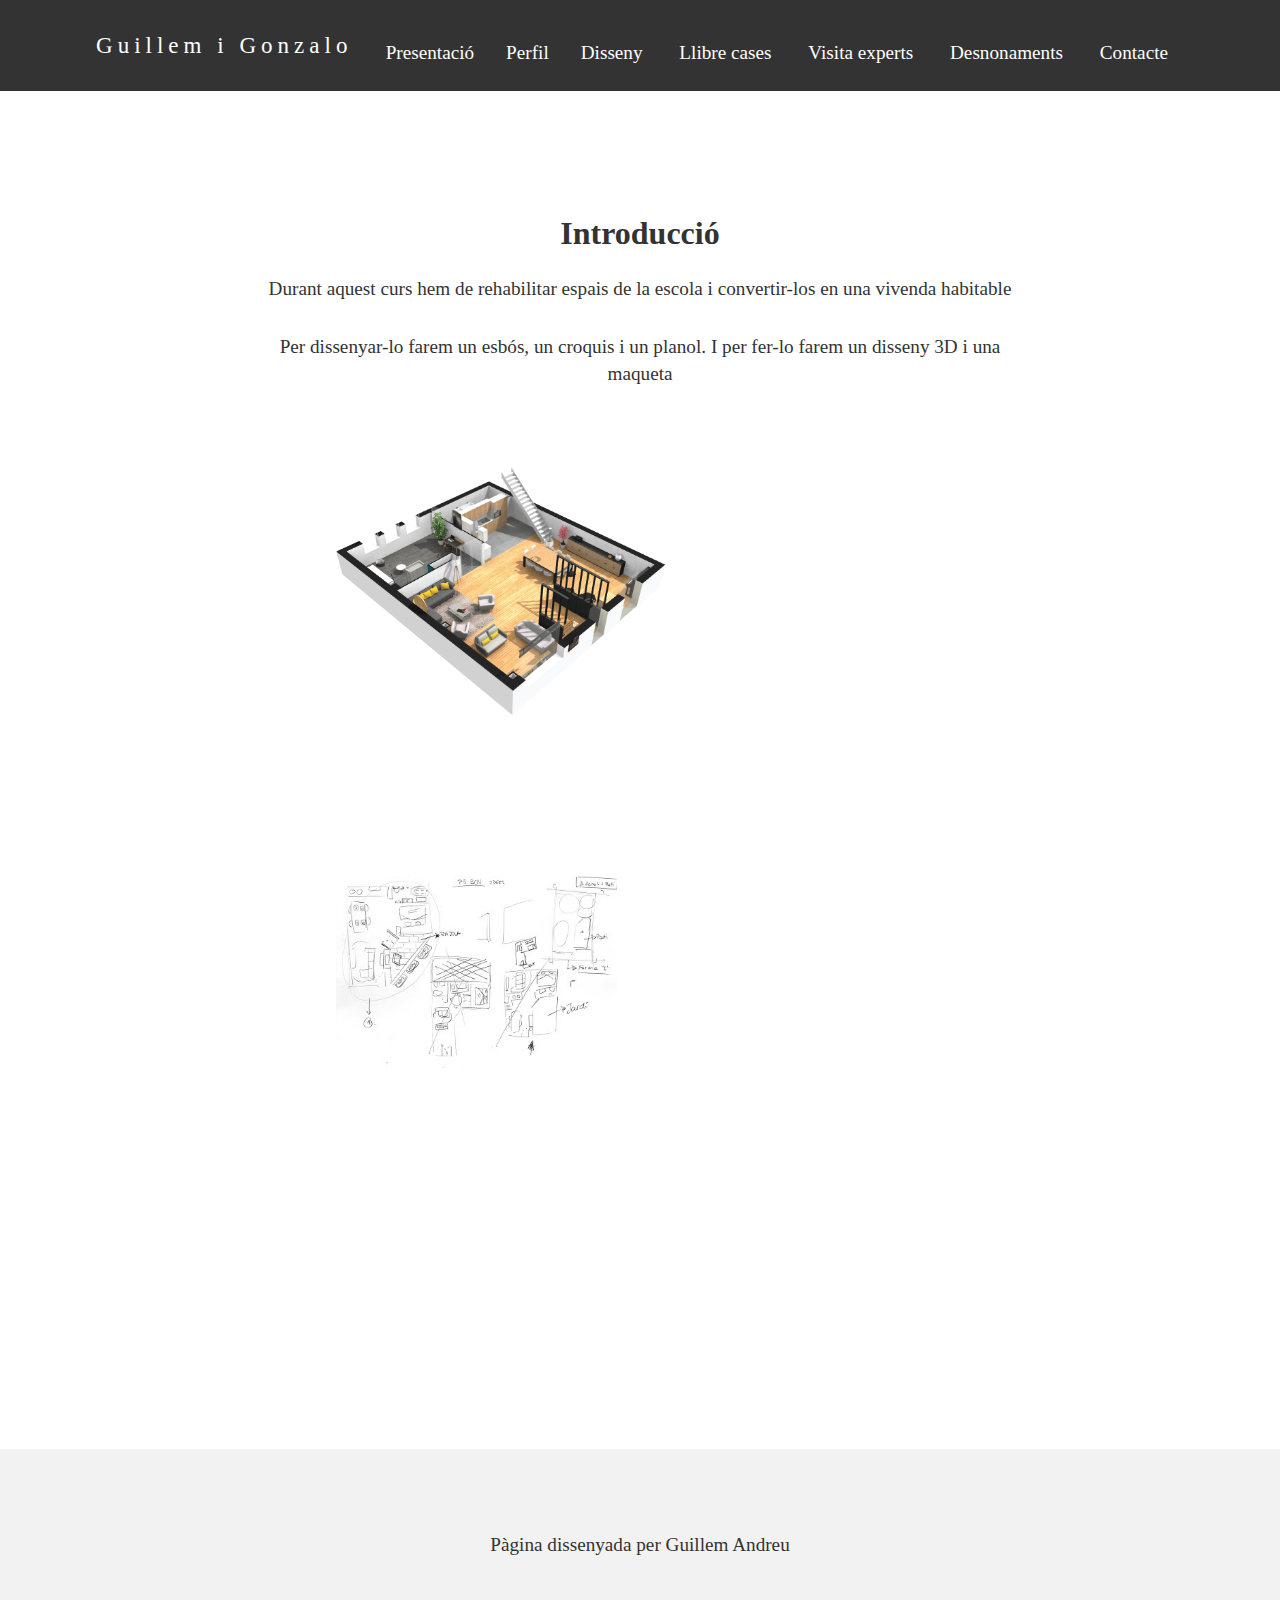
<file: web 2/index.html>
<!DOCTYPE html>
<html lang="es">
<head>
    <meta charset="UTF-8">
    <meta name="viewport" content="width=device-width, initial-scale=1.0">
    <link href="styles.css" rel="stylesheet">
    <link rel="icon" type="image/jpg" href="/imgs/logo2.jpg">

    <title>Web Reforma 2</title>
</head>
<body>
    <header class="header">
        <div class="container logo-nav-container">
            <a href="#" class=logo>Guillem i Gonzalo</a>
            <nav class="navigation">
           <ul>
            <li><a href="">Presentació</a>
                <ul>
                    <li><a href="P Català.html">Català</a>
                    <li><a href="P Castellano.html">Castellano</a></li>
                    <li><a href="P English.html">English</a></li>			
            </li>
        </ul>

            <li><a href="">Perfil</a>
                <ul>
                    <li><a href="Presentació Català.html">Català</a>
                    <li><a href="Presentació Castellano.html">Castellano</a></li>
                    <li><a href="Presentació English.html">English</a></li>			
            </li>
        </ul>
            
            <li><a href="">Disseny</a>
                <ul>
                    <li><a href="espai.html">Espai a rehabilitar</a></li>
                    <li><a href="esbosi.html">Esbós Individual</a></li>
                    <li><a href="esbosc.html">Esbós Conjunt</a></li>
                    <li><a href="croq.html">Croquis Definitiu</a></li>
                    <li><a href="planol.html">Planol Final</a></li>

                </ul>
            </li>
            <li><a href="llibre.html">Llibre cases</li>
            <li><a href="experts.html">Visita experts</a></li>
            <li><a href="desnonaments.html">Desnonaments</a></li>

                <li><a href="contacte.html">Contacte</a></li>
    

           </ul>
           

        </nav>

        </div>
    </header>

    <main class="main">

        <div class="container">


            <center><h1>Introducció</h1></center>
            <center>Durant aquest curs hem de rehabilitar espais de la escola i convertir-los en una vivenda habitable</center></p>
                <center>Per dissenyar-lo farem un esbós, un croquis i un planol. I per fer-lo farem un disseny 3D i una maqueta</center> 
            <img src="/web 2/imgs/lele.png" height="250"> <img src="/web 2/imgs/esbos.jpeg" height="200"> 
        </div>


    </main>


    <footer class="footer">
        <div class="container">
            <p>Pàgina dissenyada per Guillem Andreu</p>

        </div>

    </footer>
</body>
</html>
</file>
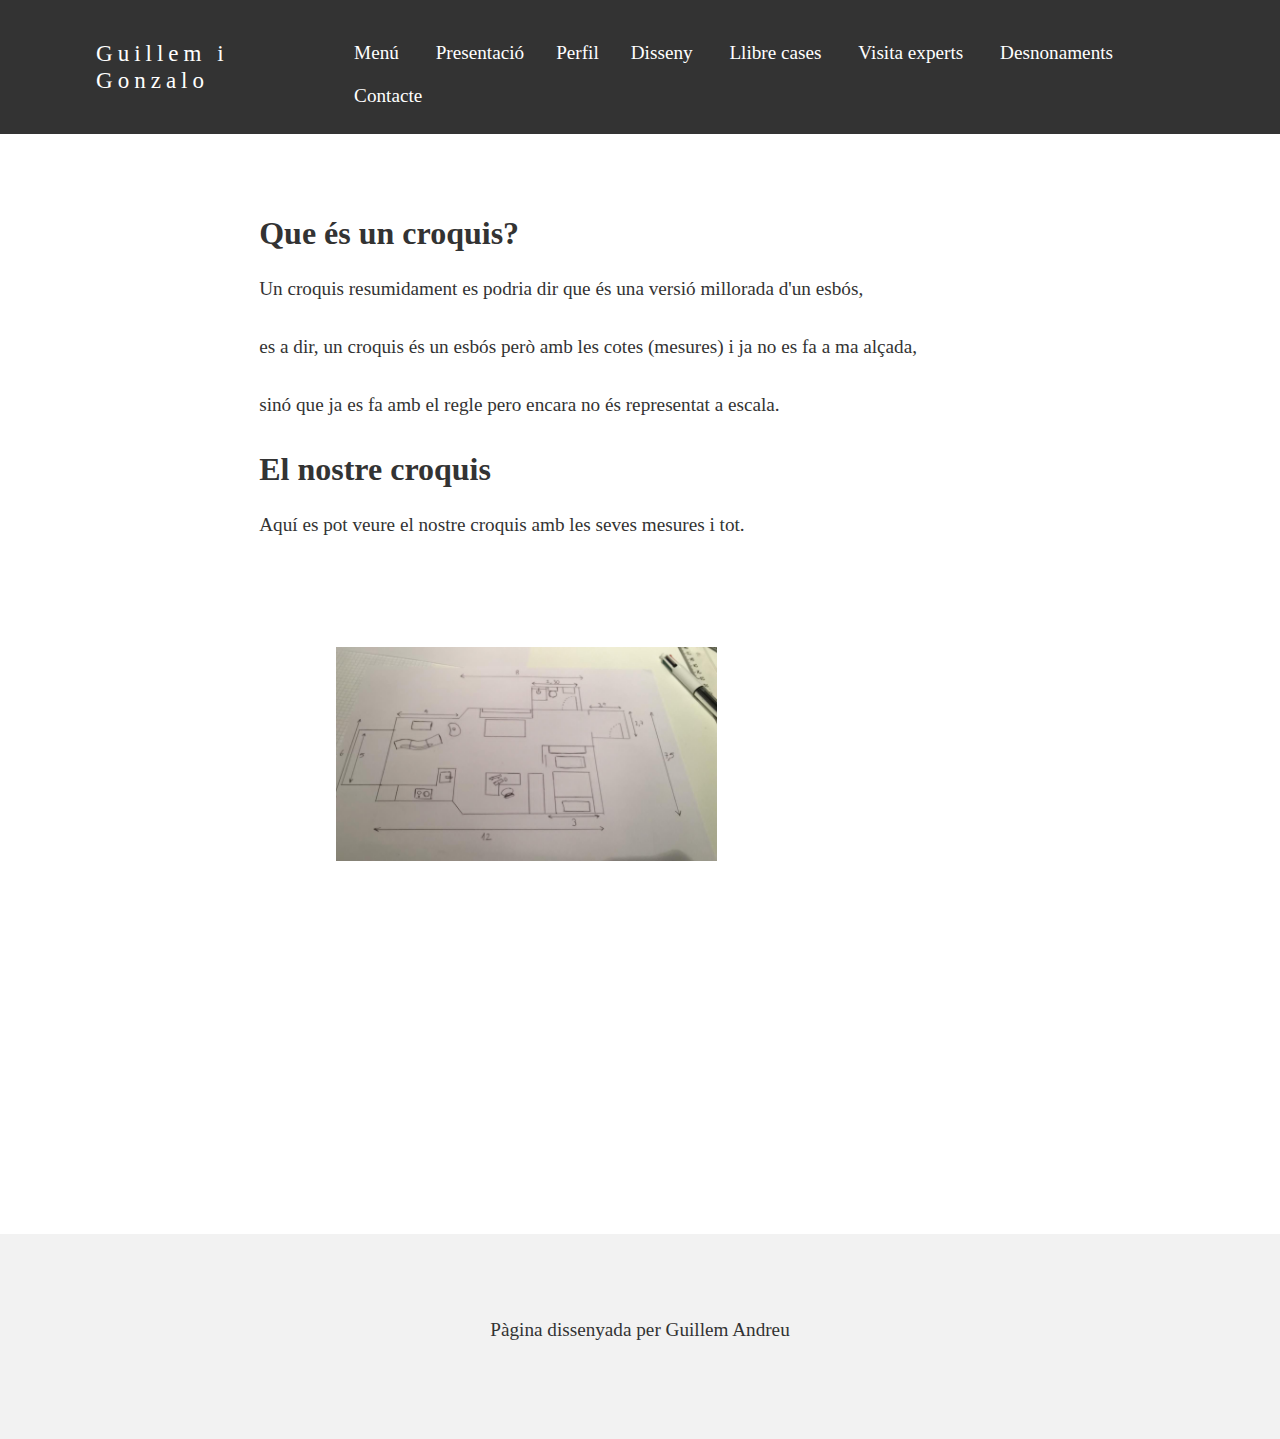
<file: web 2/croq.html>
<!DOCTYPE html>
<html lang="es">
<head>
    <meta charset="UTF-8">
    <meta name="viewport" content="width=device-width, initial-scale=1.0">
    <link href="styles.css" rel="stylesheet">
    <link rel="icon" type="image/jpg" href="/imgs/logo2.jpg">

    <title>Web Reforma 2</title>
</head>
<body>
    <header class="header">
        <div class="container logo-nav-container">
            <a href="#" class=logo>Guillem i Gonzalo</a>
            <nav class="navigation">
           <ul>
			<li><a href="index.html">Menú</li>
            <li><a href="">Presentació</a>
                <ul>
                    <li><a href="P Català.html">Català</a>
                    <li><a href="P Castellano.html">Castellano</a></li>
                    <li><a href="P English.html">English</a></li>			
            </li>
        </ul>

            <li><a href="">Perfil</a>
                <ul>
                    <li><a href="Presentació Català.html">Català</a>
                    <li><a href="Presentació Castellano.html">Castellano</a></li>
                    <li><a href="Presentació English.html">English</a></li>			
            </li>
        </ul>
            
            <li><a href="">Disseny</a>
                <ul>
                    <li><a href="espai.html">Espai a rehabilitar</a></li>
                    <li><a href="esbosi.html">Esbós Individual</a></li>
                    <li><a href="esbosc.html">Esbós Conjunt</a></li>
                    <li><a href="croq.html">Croquis Definitiu</a></li>
                    <li><a href="planol.html">Planol Final</a></li>

                </ul>
			</li>
            <li><a href="llibre.html">Llibre cases</li>
                <li><a href="experts.html">Visita experts</a></li>
            <li><a href="desnonaments.html">Desnonaments</a></li>

                <li><a href="contacte.html">Contacte</a></li>
    

           </ul>
           

        </nav>

        </div>
    </header>

    <main class="main">

        <div class="container">


		<h1>Que és un croquis?</h1> 
		
		<p> Un croquis resumidament es podria dir que és una versió millorada d'un esbós,</p> 
		<p>es a dir, 
			un croquis és un esbós però amb les cotes (mesures)
			 i ja no es fa a ma alçada,</p> 
			 <p>sinó que ja es fa amb el regle pero encara no és representat a escala.</p> 
		
			 
			 <h1>El nostre croquis</h1>
			 <p>Aquí es pot veure el nostre croquis amb les seves mesures i tot.</p>
			<img src="imgs/croquis.jpg" width="50%">
    </main>


    <footer class="footer">
        <div class="container">
            <p>Pàgina dissenyada per Guillem Andreu</p>

        </div>

    </footer>
</body>
</html>
</file>
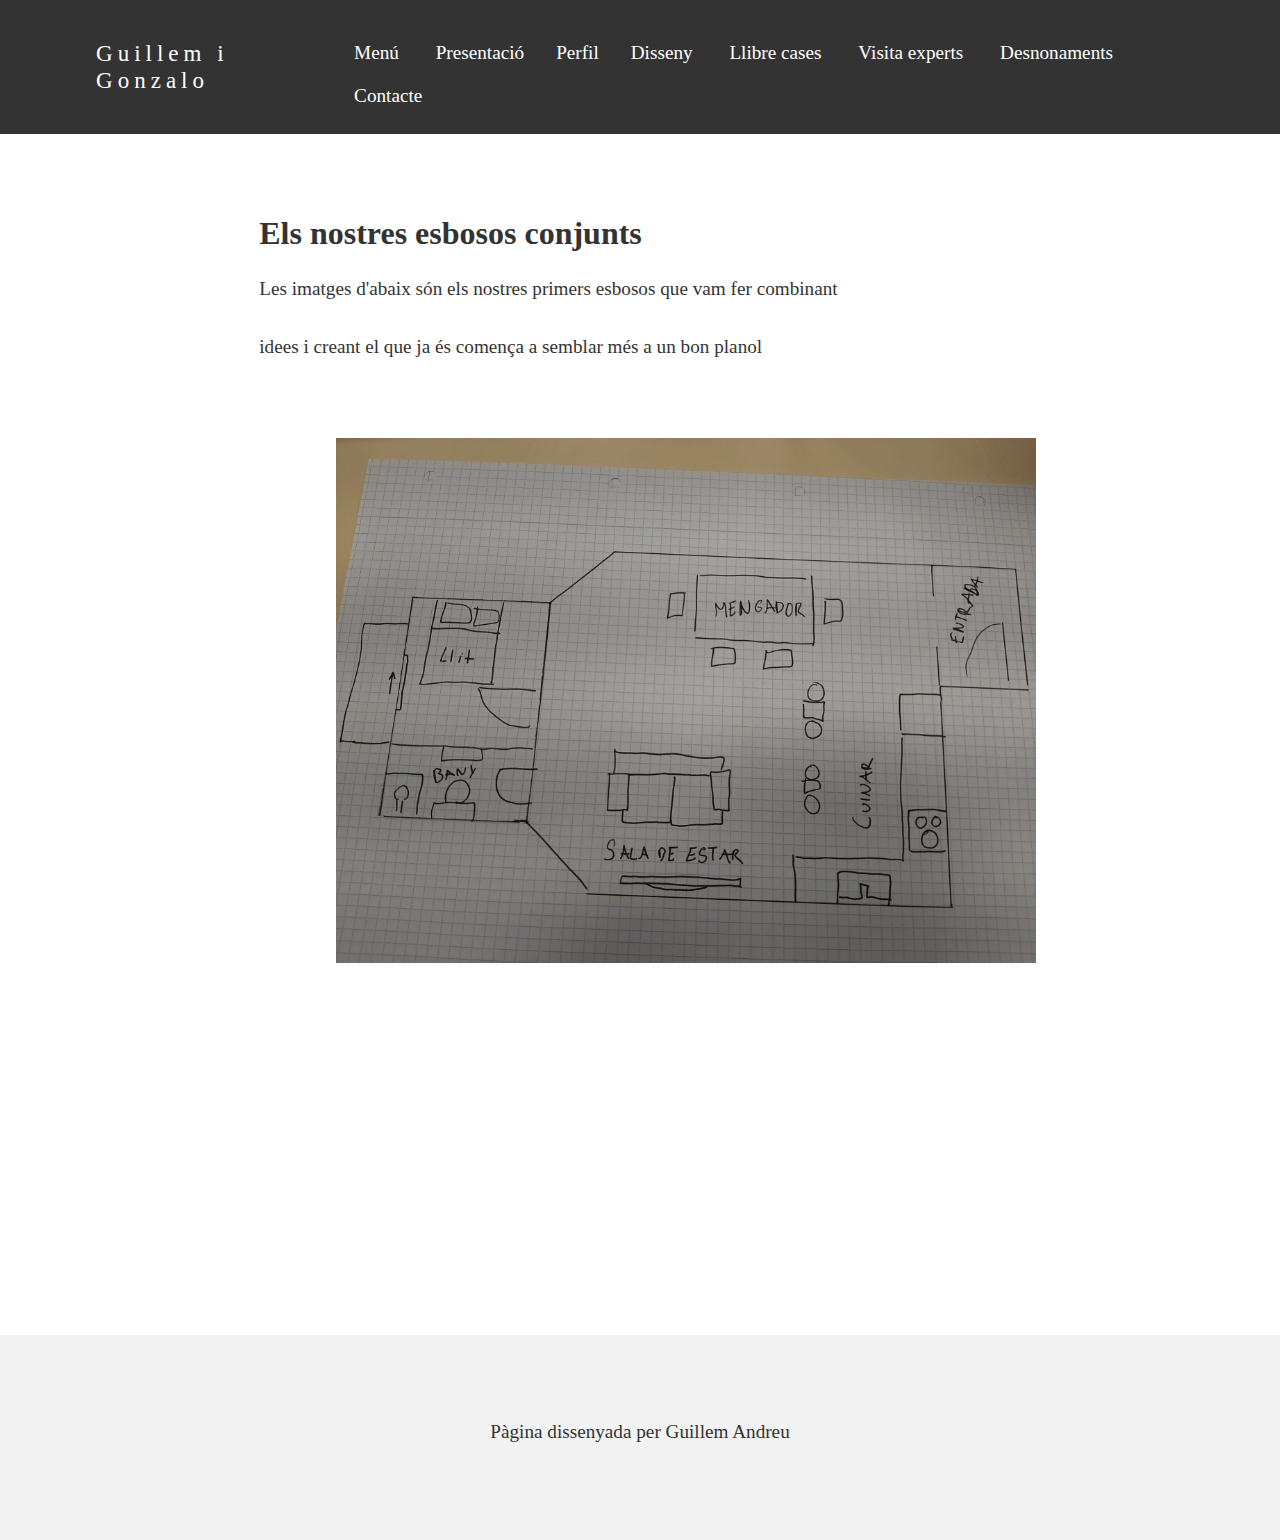
<file: web 2/esbosc.html>
<!DOCTYPE html>
<html lang="es">
<head>
    <meta charset="UTF-8">
    <meta name="viewport" content="width=device-width, initial-scale=1.0">
    <link href="styles.css" rel="stylesheet">
    <link rel="icon" type="image/jpg" href="/imgs/logo2.jpg">

    <title>Web Reforma 2</title>
</head>
<body>
    <header class="header">
        <div class="container logo-nav-container">
            <a href="#" class=logo>Guillem i Gonzalo</a>
            <nav class="navigation">
           <ul>
			<li><a href="index.html">Menú</li>
            <li><a href="">Presentació</a>
                <ul>
                    <li><a href="P Català.html">Català</a>
                    <li><a href="P Castellano.html">Castellano</a></li>
                    <li><a href="P English.html">English</a></li>			
            </li>
        </ul>

            <li><a href="">Perfil</a>
                <ul>
                    <li><a href="Presentació Català.html">Català</a>
                    <li><a href="Presentació Castellano.html">Castellano</a></li>
                    <li><a href="Presentació English.html">English</a></li>			
            </li>
        </ul>
            
            <li><a href="">Disseny</a>
                <ul>
                    <li><a href="espai.html">Espai a rehabilitar</a></li>
                    <li><a href="esbosi.html">Esbós Individual</a></li>
                    <li><a href="esbosc.html">Esbós Conjunt</a></li>
                    <li><a href="croq.html">Croquis Definitiu</a></li>
                    <li><a href="planol.html">Planol Final</a></li>

                </ul>
			</li>
            <li><a href="llibre.html">Llibre cases</li>
                <li><a href="experts.html">Visita experts</a></li>
            <li><a href="desnonaments.html">Desnonaments</a></li>

                <li><a href="contacte.html">Contacte</a></li>
    

           </ul>
           

        </nav>

        </div>
    </header>

    <main class="main">

        <div class="container">


        <h1>Els nostres esbosos conjunts</h1>
        <p>Les imatges d'abaix són els nostres primers esbosos que vam fer combinant</p> idees 
            i creant el que ja és comença a semblar més a un bon planol
            
            <img src="/web 2/imgs/WhatsApp Image 2021-01-18 at 19.11.15.jpeg" width="700px" >
 
    </main>


    <footer class="footer">
        <div class="container">
            <p>Pàgina dissenyada per Guillem Andreu</p>

        </div>

    </footer>
</body>
</html>
</file>
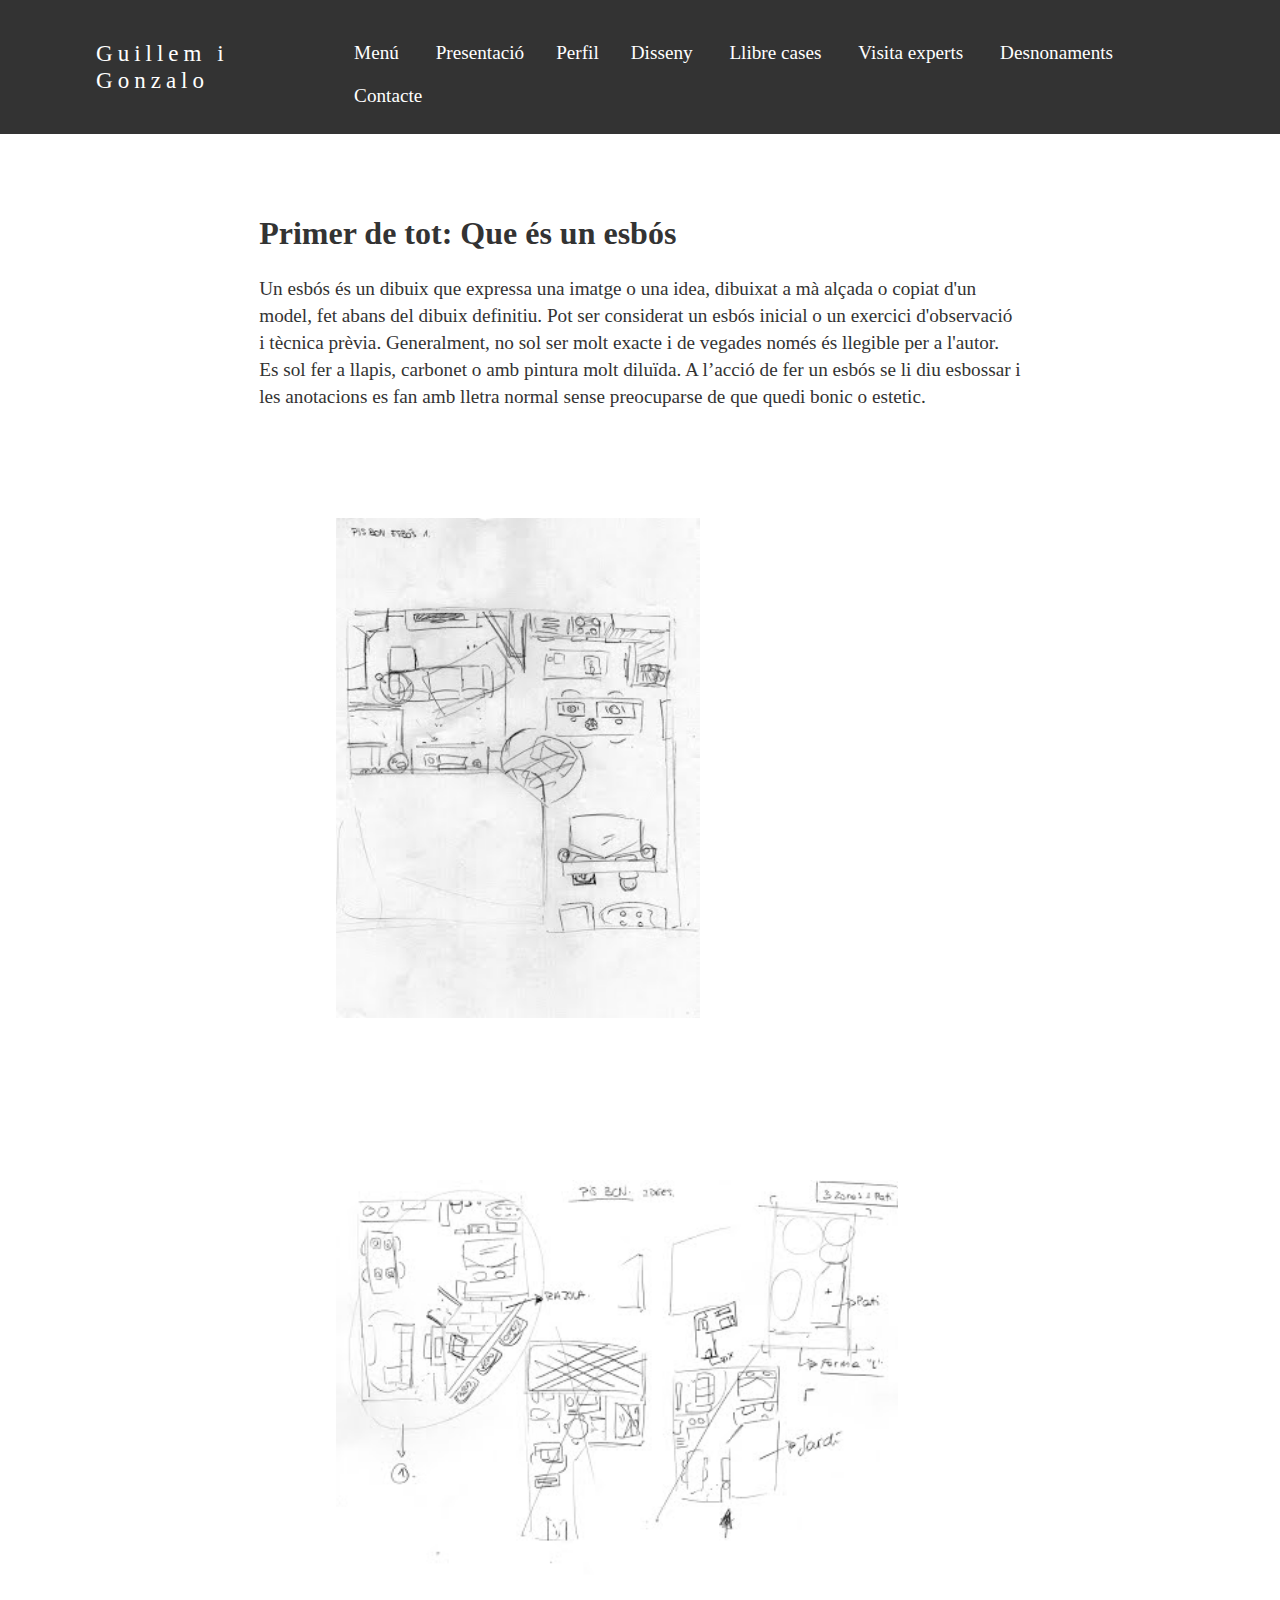
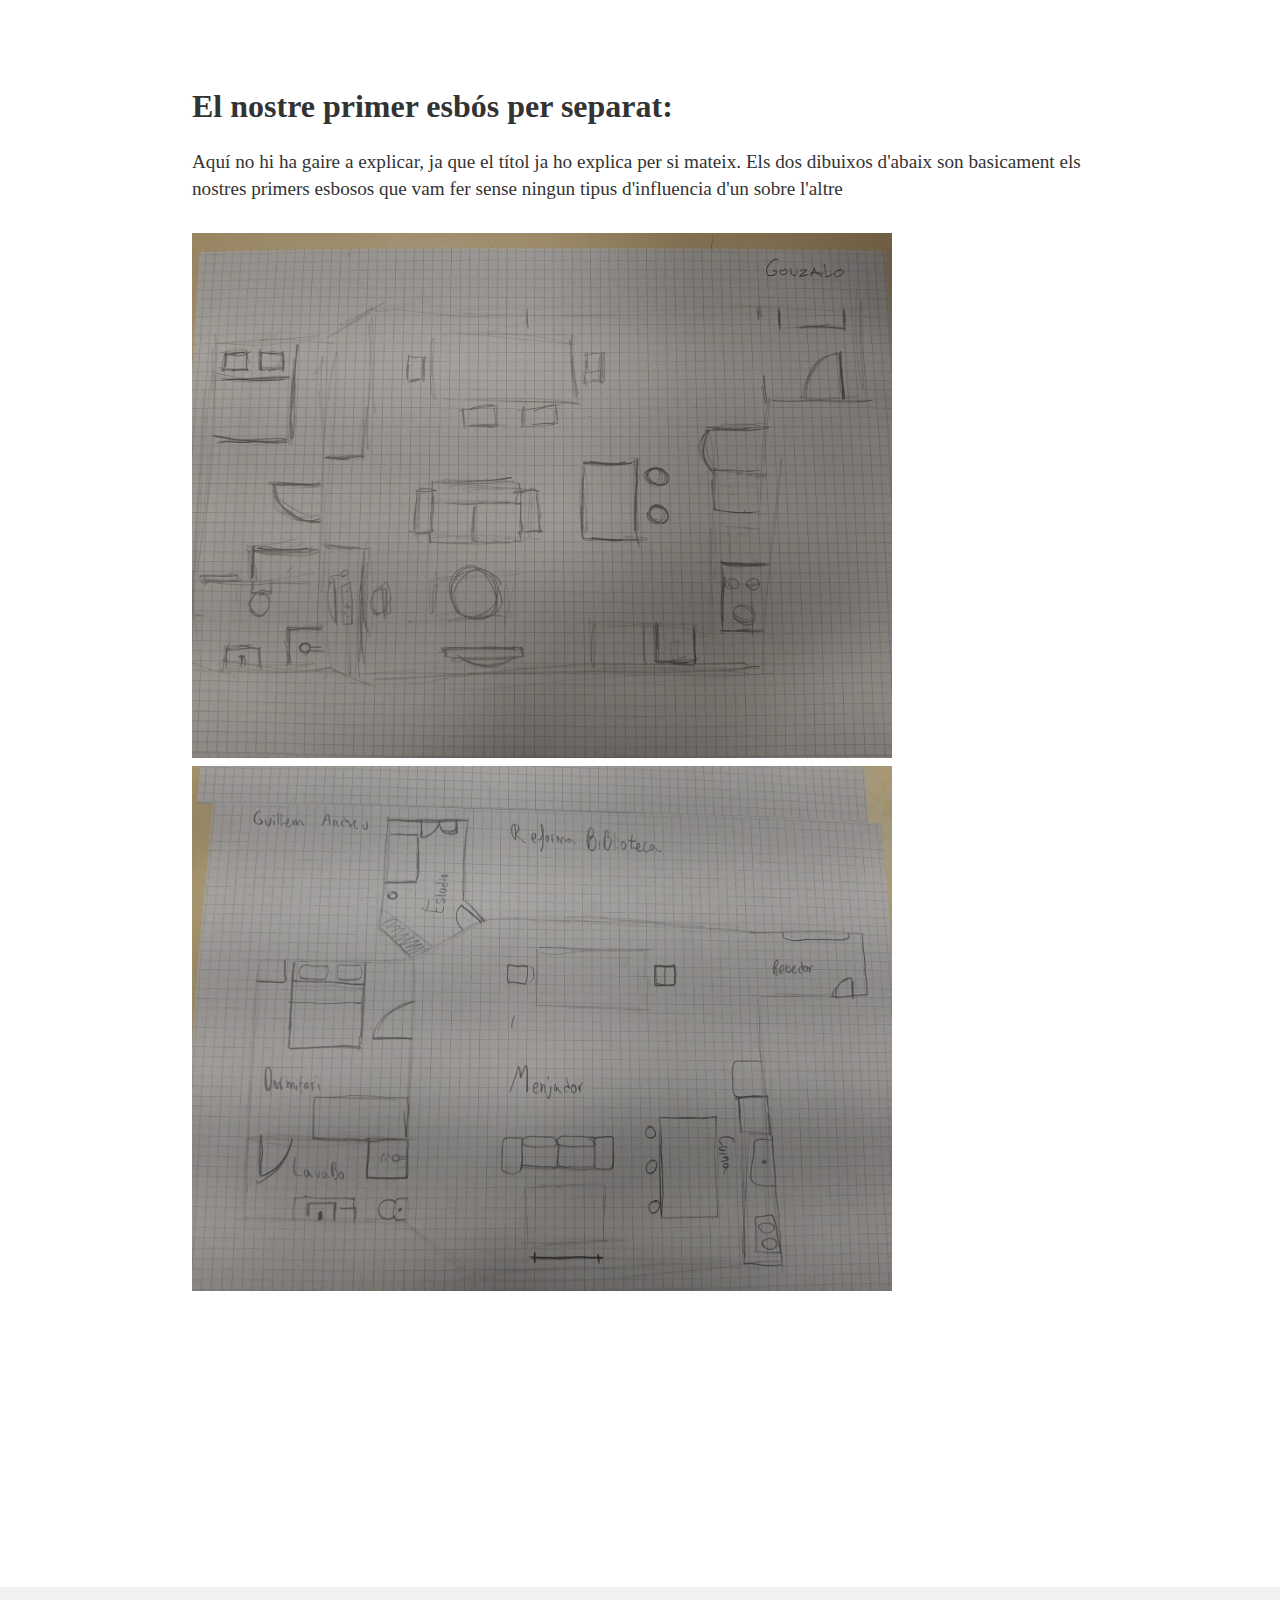
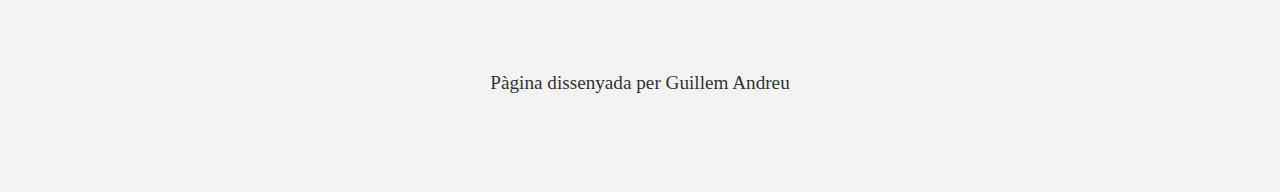
<file: web 2/esbosi.html>
<!DOCTYPE html>
<html lang="es">
<head>
    <meta charset="UTF-8">
    <meta name="viewport" content="width=device-width, initial-scale=1.0">
    <link href="styles.css" rel="stylesheet">
    <link rel="icon" type="image/jpg" href="/imgs/logo2.jpg">

    <title>Web Reforma 2</title>
</head>
<body>
    <header class="header">
        <div class="container logo-nav-container">
            <a href="#" class=logo>Guillem i Gonzalo</a>
            <nav class="navigation">
           <ul>
            <li><a href="index.html">Menú</li>
            <li><a href="">Presentació</a>
                <ul>
                    <li><a href="P Català.html">Català</a>
                    <li><a href="P Castellano.html">Castellano</a></li>
                    <li><a href="P English.html">English</a></li>			
            </li>
        </ul>

            <li><a href="">Perfil</a>
                <ul>
                    <li><a href="Presentació Català.html">Català</a>
                    <li><a href="Presentació Castellano.html">Castellano</a></li>
                    <li><a href="Presentació English.html">English</a></li>			
            </li>
        </ul>
            
            <li><a href="">Disseny</a>
                <ul>
                    <li><a href="espai.html">Espai a rehabilitar</a></li>
                    <li><a href="esbosi.html">Esbós Individual</a></li>
                    <li><a href="esbosc.html">Esbós Conjunt</a></li>
                    <li><a href="croq.html">Croquis Definitiu</a></li>
                    <li><a href="planol.html">Planol Final</a></li>

                </ul>
            </li>
            <li><a href="llibre.html">Llibre cases</li>
                <li><a href="experts.html">Visita experts</a></li>
            <li><a href="">Desnonaments</a></li>

                <li><a href="contacte.html">Contacte</a></li>
    

           </ul>
           

        </nav>

        </div>
    </header>

    <main class="main">

        <div class="container">


            <h1>Primer de tot: Que és un esbós</h1>
           <p>Un  esbós  és un dibuix que expressa una imatge o una idea, dibuixat a mà alçada
            o copiat d'un model, fet abans del dibuix definitiu. Pot ser considerat un esbós 
            inicial o un exercici d'observació i tècnica prèvia. Generalment, no sol ser molt exacte i de 
            vegades només és llegible per a l'autor. Es sol fer a llapis, carbonet o amb pintura molt diluïda. 
            A l’acció de fer un esbós se li diu esbossar i les anotacions es fan amb lletra normal sense
            preocuparse de que quedi bonic o estetic.</p>
           <img src="/web 2/imgs/pisbcn.jpg" height="500"> <img src="/web 2/imgs/esbos.jpeg" height="400"> 
        </div>

        <h1>El nostre primer esbós per separat:</h1>
        <p>Aquí no hi ha gaire a explicar, ja que el títol ja ho explica per si mateix. Els dos dibuixos 
            d'abaix son basicament els nostres primers esbosos que vam fer sense ningun tipus
             d'influencia d'un sobre l'altre

             </p>
             <img src="/web 2/imgs/WhatsApp Image 2021-01-19 at 08.24.06.jpeg" width="700px">
             <img src="/web 2/imgs/WhatsApp Image 2021-01-19 at 08.19.22.jpeg" width="700px">
        
 
    </main>


    <footer class="footer">
        <div class="container">
            <p>Pàgina dissenyada per Guillem Andreu</p>

        </div>

    </footer>
</body>
</html>
</file>
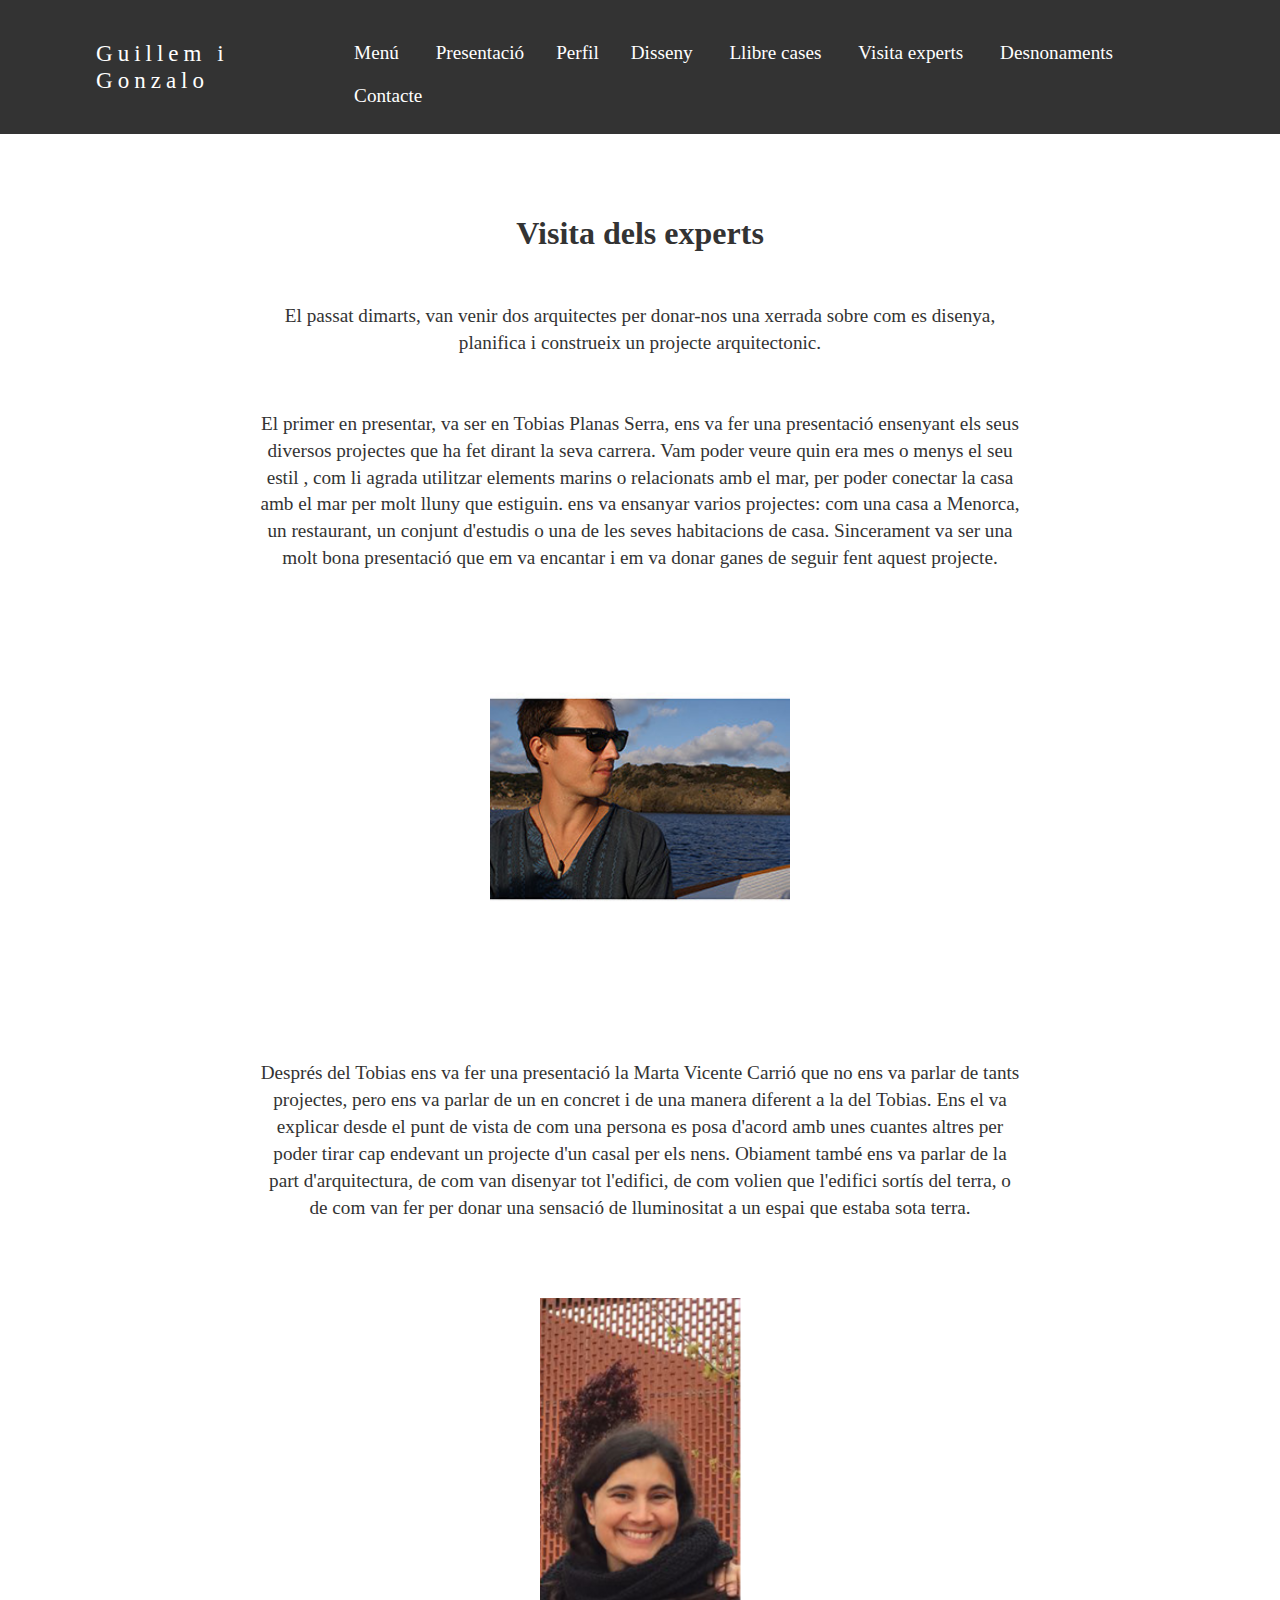
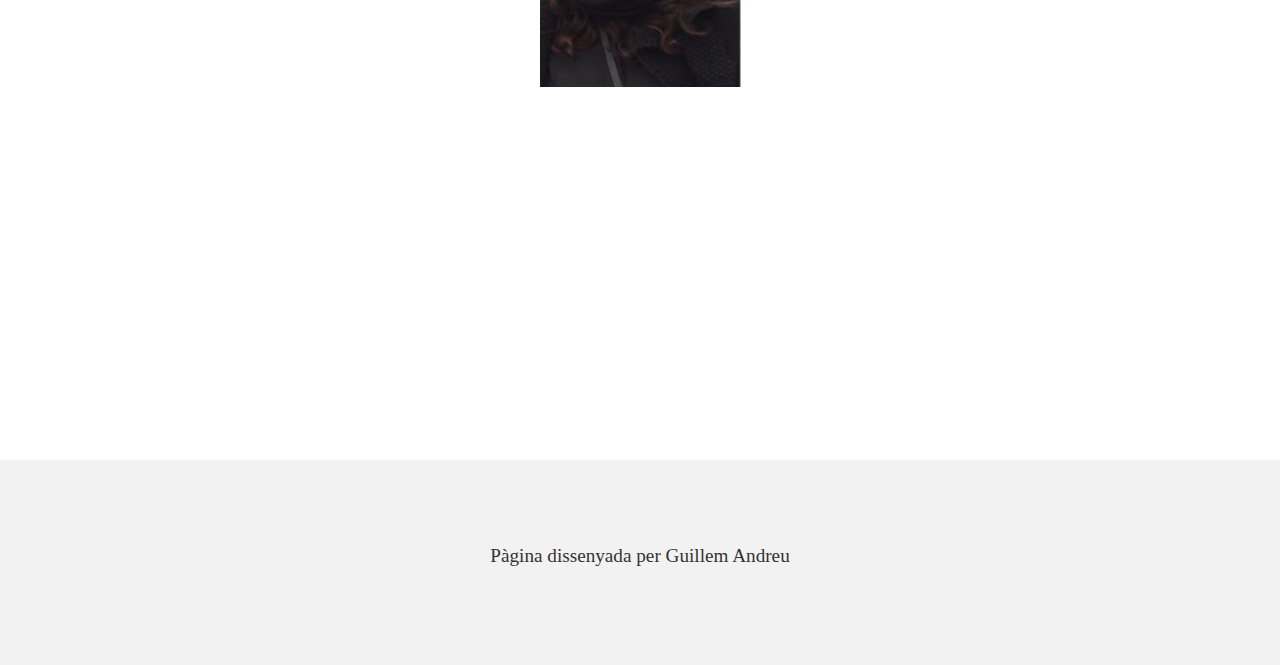
<file: web 2/experts.html>
<!DOCTYPE html>
<html lang="es">
<head>
    <meta charset="UTF-8">
    <meta name="viewport" content="width=device-width, initial-scale=1.0">
    <link href="styles.css" rel="stylesheet">
    <link rel="icon" type="image/jpg" href="/imgs/logo2.jpg">
    <title>Web Reforma 2</title>
</head>
<body>
    <header class="header">
        <div class="container logo-nav-container">
            <a href="#" class=logo>Guillem i Gonzalo</a>
            <nav class="navigation">
           <ul>
            <li><a href="index.html">Menú</li>

            <li><a href="">Presentació</a>
                <ul>
                    <li><a href="P Català.html">Català</a>
                    <li><a href="P Castellano.html">Castellano</a></li>
                    <li><a href="P English.html">English</a></li>			
            </li>
        </ul>

            <li><a href="">Perfil</a>
                <ul>
                    <li><a href="Presentació Català.html">Català</a>
                    <li><a href="Presentació Castellano.html">Castellano</a></li>
                    <li><a href="Presentació English.html">English</a></li>			
            </li>
        </ul>
            
            <li><a href="">Disseny</a>
                <ul>
                    <li><a href="espai.html">Espai a rehabilitar</a></li>
                    <li><a href="esbosi.html">Esbós Individual</a></li>
                    <li><a href="esbosc.html">Esbós Conjunt</a></li>
                    <li><a href="croq.html">Croquis Definitiu</a></li>
                    <li><a href="planol.html">Planol Final</a></li>

                </ul>
            </li>
            <li><a href="llibre.html">Llibre cases</li>
                <li><a href="experts.html">Visita experts</a></li>
            <li><a href="desnonaments.html">Desnonaments</a></li>

                <li><a href="contacte.html">Contacte</a></li>
    

           </ul>
           

        </nav>

        </div>
    </header>

    <main class="main">

        <div class="container">

            <center><h1>Visita dels experts</h1></center>
            <br><CENTER>
                El passat dimarts, van venir dos arquitectes per donar-nos una xerrada sobre com es disenya, planifica i construeix un projecte arquitectonic.</CENTER>

            <br><br><center>
               El primer en presentar, va ser en Tobias Planas Serra, ens va fer una presentació ensenyant els seus diversos projectes que ha fet dirant la seva carrera. Vam poder veure quin era mes o menys el seu estil
            , com li agrada utilitzar elements marins o relacionats amb el mar, per poder conectar la casa amb el mar per molt lluny que estiguin.
            ens va ensanyar varios projectes: com una casa a Menorca, un restaurant, un conjunt d'estudis o una de les seves habitacions de casa. Sincerament va ser una molt bona presentació que em va encantar
            i em va donar ganes de seguir fent aquest projecte.</center>
            <center><img src="imgs/tob.jpg" width="300"</center>


            <br><br> <center>Després del Tobias ens va fer una presentació la Marta Vicente Carrió que no ens va parlar de tants projectes, pero ens va parlar de un en concret i de una manera diferent a la del
                Tobias. Ens el va explicar desde el punt de vista de com una persona es posa d'acord amb unes cuantes altres per poder tirar cap endevant un projecte d'un casal per els nens.
                Obiament també ens va parlar de la part d'arquitectura, de com van disenyar tot l'edifici, de com volien que l'edifici sortís del terra, o de com van fer per donar una sensació de lluminositat a un 
                espai que estaba sota terra.
            </center>
            <center><img src="imgs/marta.png"</center>




        </div>


    </main>


    <footer class="footer">
        <div class="container">
            <p>Pàgina dissenyada per Guillem Andreu</p>

        </div>

    </footer>
</body>
</html>
</file>
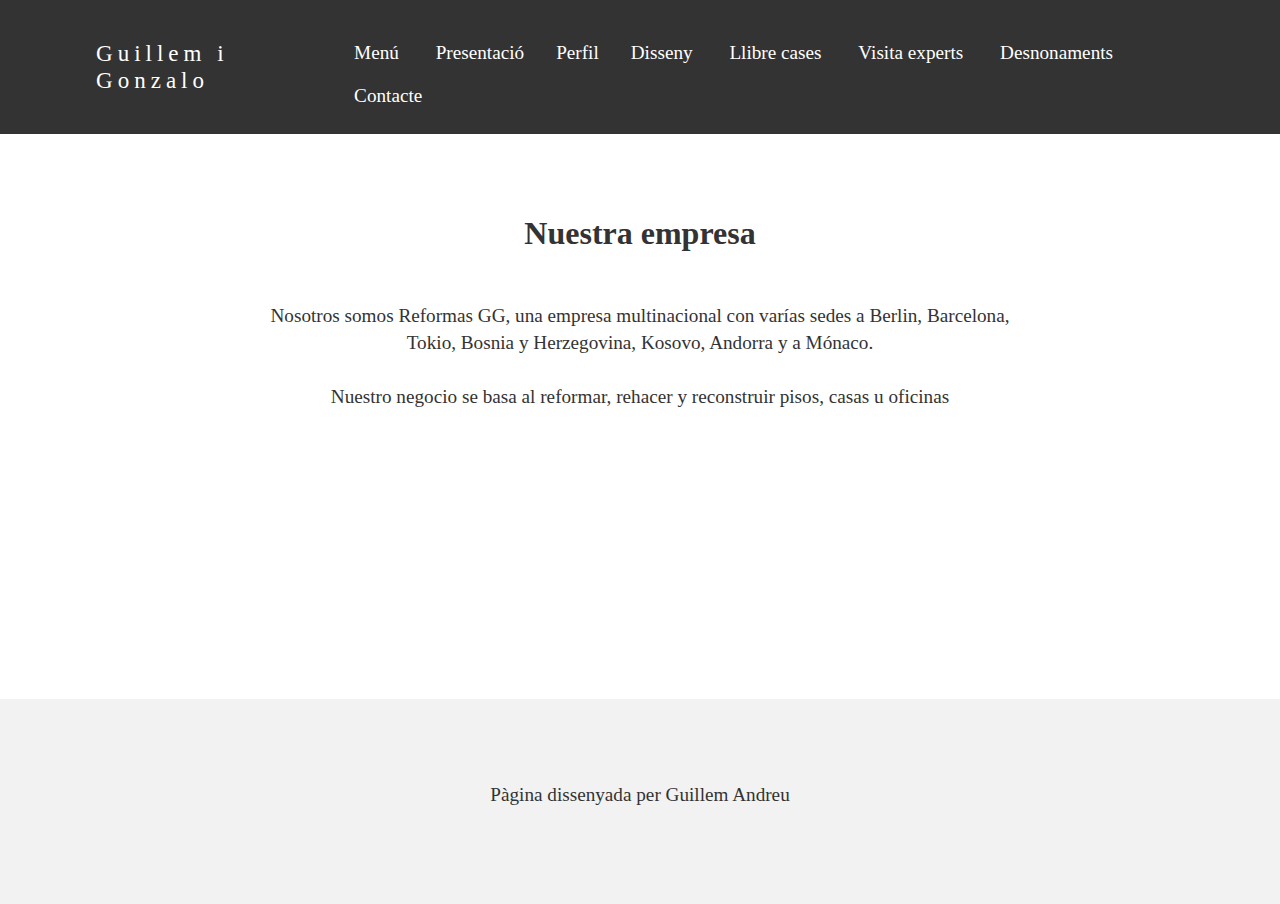
<file: web 2/P Castellano.html>
<!DOCTYPE html>
<html lang="es">
<head>
    <meta charset="UTF-8">
    <meta name="viewport" content="width=device-width, initial-scale=1.0">
    <link href="styles.css" rel="stylesheet">
    <link rel="icon" type="image/jpg" href="/imgs/logo2.jpg">
    <title>Web Reforma 2</title>
</head>
<body>
    <header class="header">
        <div class="container logo-nav-container">
            <a href="#" class=logo>Guillem i Gonzalo</a>
            <nav class="navigation">
           <ul>
            <li><a href="index.html">Menú</li>

            <li><a href="">Presentació</a>
                <ul>
                    <li><a href="P Català.html">Català</a>
                    <li><a href="P Castellano.html">Castellano</a></li>
                    <li><a href="P English.html">English</a></li>			
            </li>
        </ul>

            <li><a href="">Perfil</a>
                <ul>
                    <li><a href="Presentació Català.html">Català</a>
                    <li><a href="Presentació Castellano.html">Castellano</a></li>
                    <li><a href="Presentació English.html">English</a></li>			
            </li>
        </ul>
            
            <li><a href="">Disseny</a>
                <ul>
                    <li><a href="espai.html">Espai a rehabilitar</a></li>
                    <li><a href="esbosi.html">Esbós Individual</a></li>
                    <li><a href="esbosc.html">Esbós Conjunt</a></li>
                    <li><a href="croq.html">Croquis Definitiu</a></li>
                    <li><a href="planol.html">Planol Final</a></li>

                </ul>
            </li>
            <li><a href="llibre.html">Llibre cases</li>
                <li><a href="experts.html">Visita experts</a></li>
            <li><a href="desnonaments.html">Desnonaments</a></li>

                <li><a href="contacte.html">Contacte</a></li>
    

           </ul>
           

        </nav>

        </div>
    </header>

    <main class="main">

        <div class="container">

            <center><h1>Nuestra empresa</h1></center>
            <br><CENTER>
                Nosotros somos Reformas GG, una empresa multinacional con varías sedes a Berlin, Barcelona, Tokio, Bosnia y Herzegovina, Kosovo, Andorra y a Mónaco.</CENTER>

            <br><center>
                Nuestro negocio se basa al reformar, rehacer y reconstruir pisos, casas u oficinas</center>





        </div>


    </main>


    <footer class="footer">
        <div class="container">
            <p>Pàgina dissenyada per Guillem Andreu</p>

        </div>

    </footer>
</body>
</html>
</file>
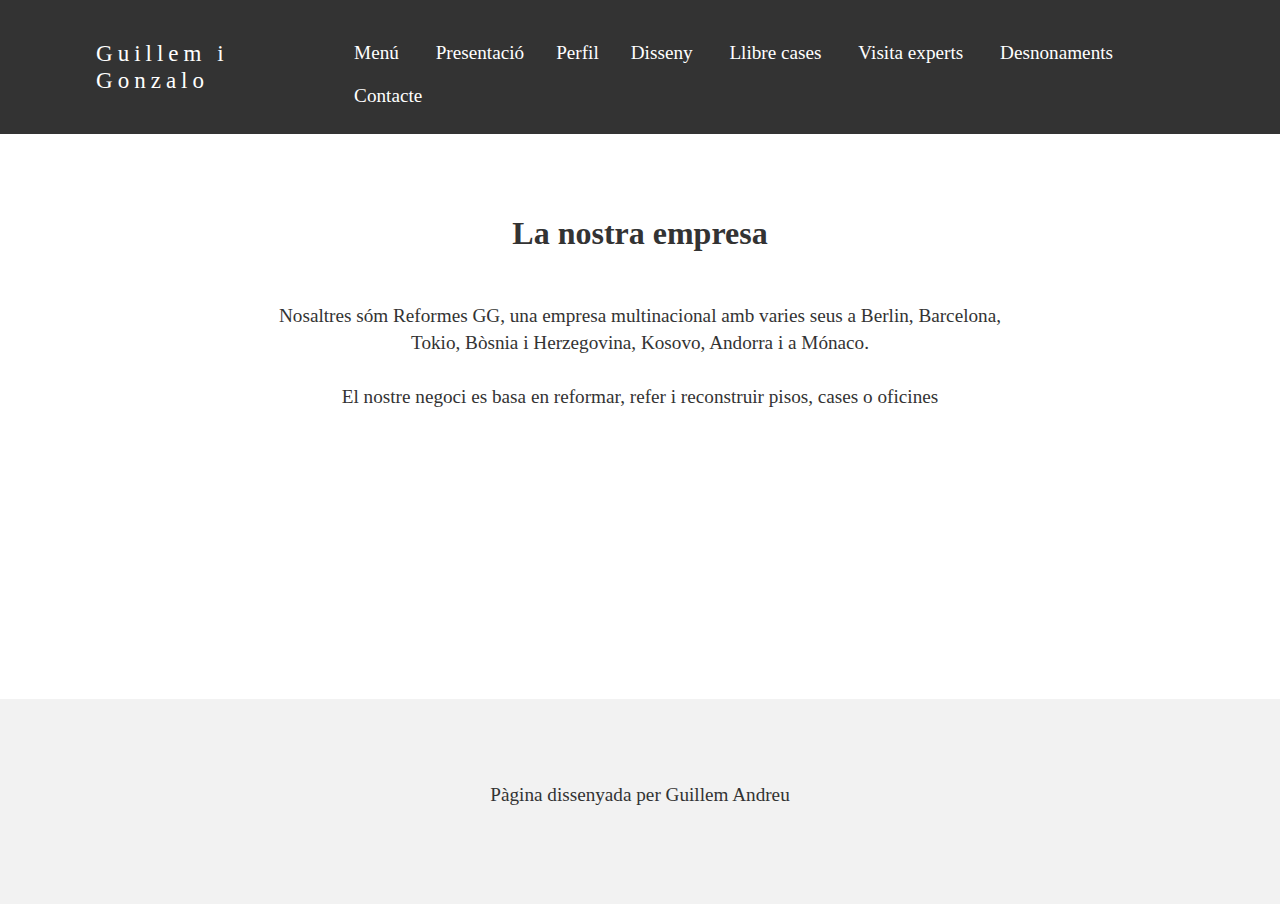
<file: web 2/P Català.html>
<!DOCTYPE html>
<html lang="es">
<head>
    <meta charset="UTF-8">
    <meta name="viewport" content="width=device-width, initial-scale=1.0">
    <link href="styles.css" rel="stylesheet">
    <link rel="icon" type="image/jpg" href="/imgs/logo2.jpg">
    <title>Web Reforma 2</title>
</head>
<body>
    <header class="header">
        <div class="container logo-nav-container">
            <a href="#" class=logo>Guillem i Gonzalo</a>
            <nav class="navigation">
           <ul>
            <li><a href="index.html">Menú</li>

            <li><a href="">Presentació</a>
                <ul>
                    <li><a href="P Català.html">Català</a>
                    <li><a href="P Castellano.html">Castellano</a></li>
                    <li><a href="P English.html">English</a></li>			
            </li>
        </ul>

            <li><a href="">Perfil</a>
                <ul>
                    <li><a href="Presentació Català.html">Català</a>
                    <li><a href="Presentació Castellano.html">Castellano</a></li>
                    <li><a href="Presentació English.html">English</a></li>			
            </li>
        </ul>
            
            <li><a href="">Disseny</a>
                <ul>
                    <li><a href="espai.html">Espai a rehabilitar</a></li>
                    <li><a href="esbosi.html">Esbós Individual</a></li>
                    <li><a href="esbosc.html">Esbós Conjunt</a></li>
                    <li><a href="croq.html">Croquis Definitiu</a></li>
                    <li><a href="planol.html">Planol Final</a></li>

                </ul>
            </li>
            <li><a href="llibre.html">Llibre cases</li>
                <li><a href="experts.html">Visita experts</a></li>
            <li><a href="desnonaments.html">Desnonaments</a></li>

                <li><a href="contacte.html">Contacte</a></li>
    

           </ul>
           

        </nav>

        </div>
    </header>

    <main class="main">

        <div class="container">

            <center><h1>La nostra empresa</h1></center>
            <br><CENTER>Nosaltres sóm Reformes GG, una empresa multinacional amb varies seus a Berlin, Barcelona, Tokio, Bòsnia i Herzegovina, Kosovo, Andorra i a Mónaco.</CENTER>

            <br><center>El nostre negoci es basa en reformar, refer i reconstruir pisos, cases o oficines</center>
            
                




        </div>


    </main>


    <footer class="footer">
        <div class="container">
            <p>Pàgina dissenyada per Guillem Andreu</p>

        </div>

    </footer>
</body>
</html>
</file>
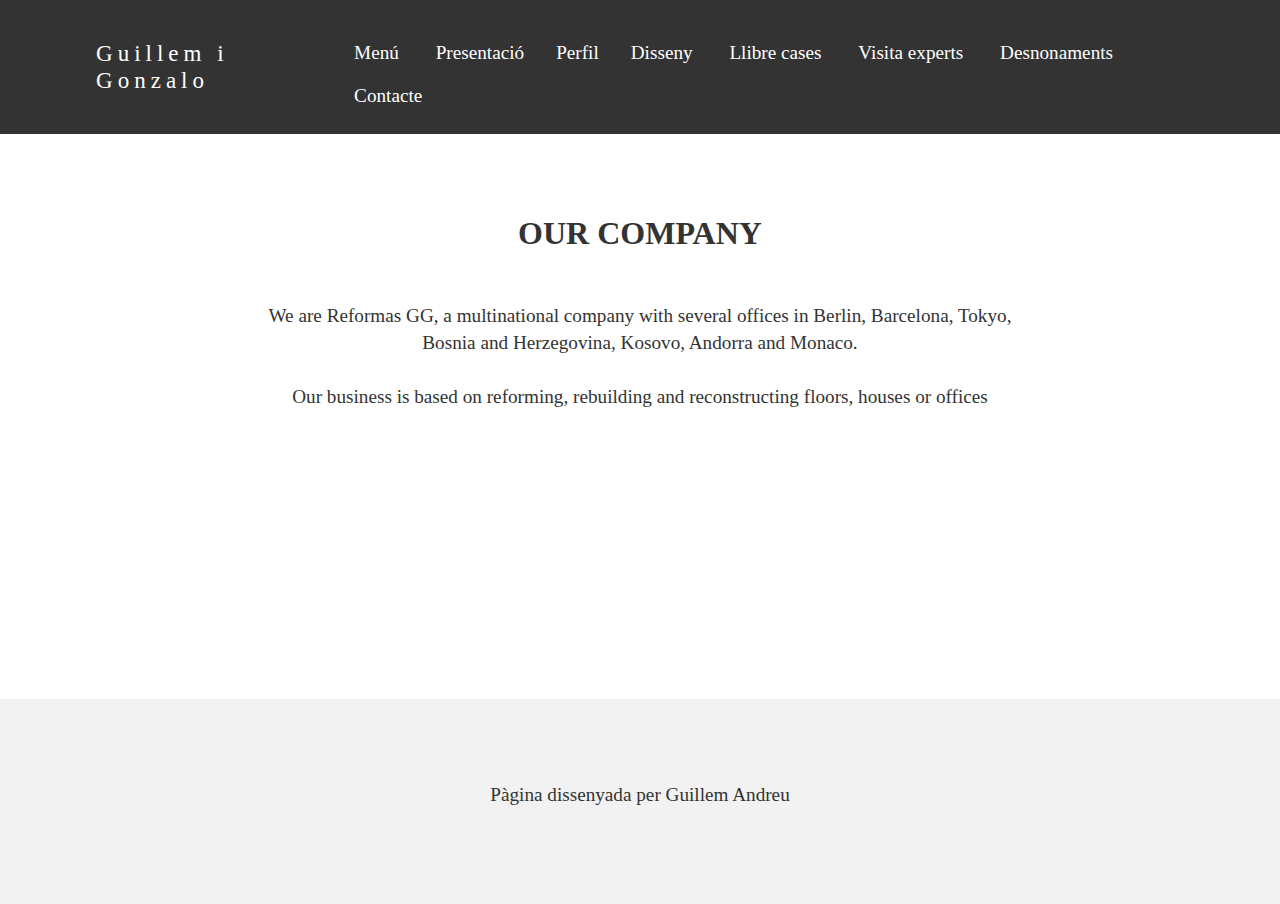
<file: web 2/P English.html>
<!DOCTYPE html>
<html lang="es">
<head>
    <meta charset="UTF-8">
    <meta name="viewport" content="width=device-width, initial-scale=1.0">
    <link href="styles.css" rel="stylesheet">
    <link rel="icon" type="image/jpg" href="/imgs/logo2.jpg">
    <title>Web Reforma 2</title>
</head>
<body>
    <header class="header">
        <div class="container logo-nav-container">
            <a href="#" class=logo>Guillem i Gonzalo</a>
            <nav class="navigation">
           <ul>
            <li><a href="index.html">Menú</li>

            <li><a href="">Presentació</a>
                <ul>
                    <li><a href="P Català.html">Català</a>
                    <li><a href="P Castellano.html">Castellano</a></li>
                    <li><a href="P English.html">English</a></li>			
            </li>
        </ul>

            <li><a href="">Perfil</a>
                <ul>
                    <li><a href="Presentació Català.html">Català</a>
                    <li><a href="Presentació Castellano.html">Castellano</a></li>
                    <li><a href="Presentació English.html">English</a></li>			
            </li>
        </ul>
            
            <li><a href="">Disseny</a>
                <ul>
                    <li><a href="espai.html">Espai a rehabilitar</a></li>
                    <li><a href="esbosi.html">Esbós Individual</a></li>
                    <li><a href="esbosc.html">Esbós Conjunt</a></li>
                    <li><a href="croq.html">Croquis Definitiu</a></li>
                    <li><a href="planol.html">Planol Final</a></li>

                </ul>
            </li>
            <li><a href="llibre.html">Llibre cases</li>
                <li><a href="experts.html">Visita experts</a></li>
            <li><a href="desnonaments.html">Desnonaments</a></li>

                <li><a href="contacte.html">Contacte</a></li>
    

           </ul>
           

        </nav>

        </div>
    </header>

    <main class="main">

        <div class="container">

            <center><h1>OUR COMPANY</h1></center>
            <br><CENTER>
                We are Reformas GG, a multinational company with several offices in Berlin, Barcelona, Tokyo, Bosnia and Herzegovina, Kosovo, Andorra and Monaco.</CENTER>

            <br><center>
                Our business is based on reforming, rebuilding and reconstructing floors, houses or offices</center>

                



        </div>


    </main>


    <footer class="footer">
        <div class="container">
            <p>Pàgina dissenyada per Guillem Andreu</p>

        </div>

    </footer>
</body>
</html>
</file>
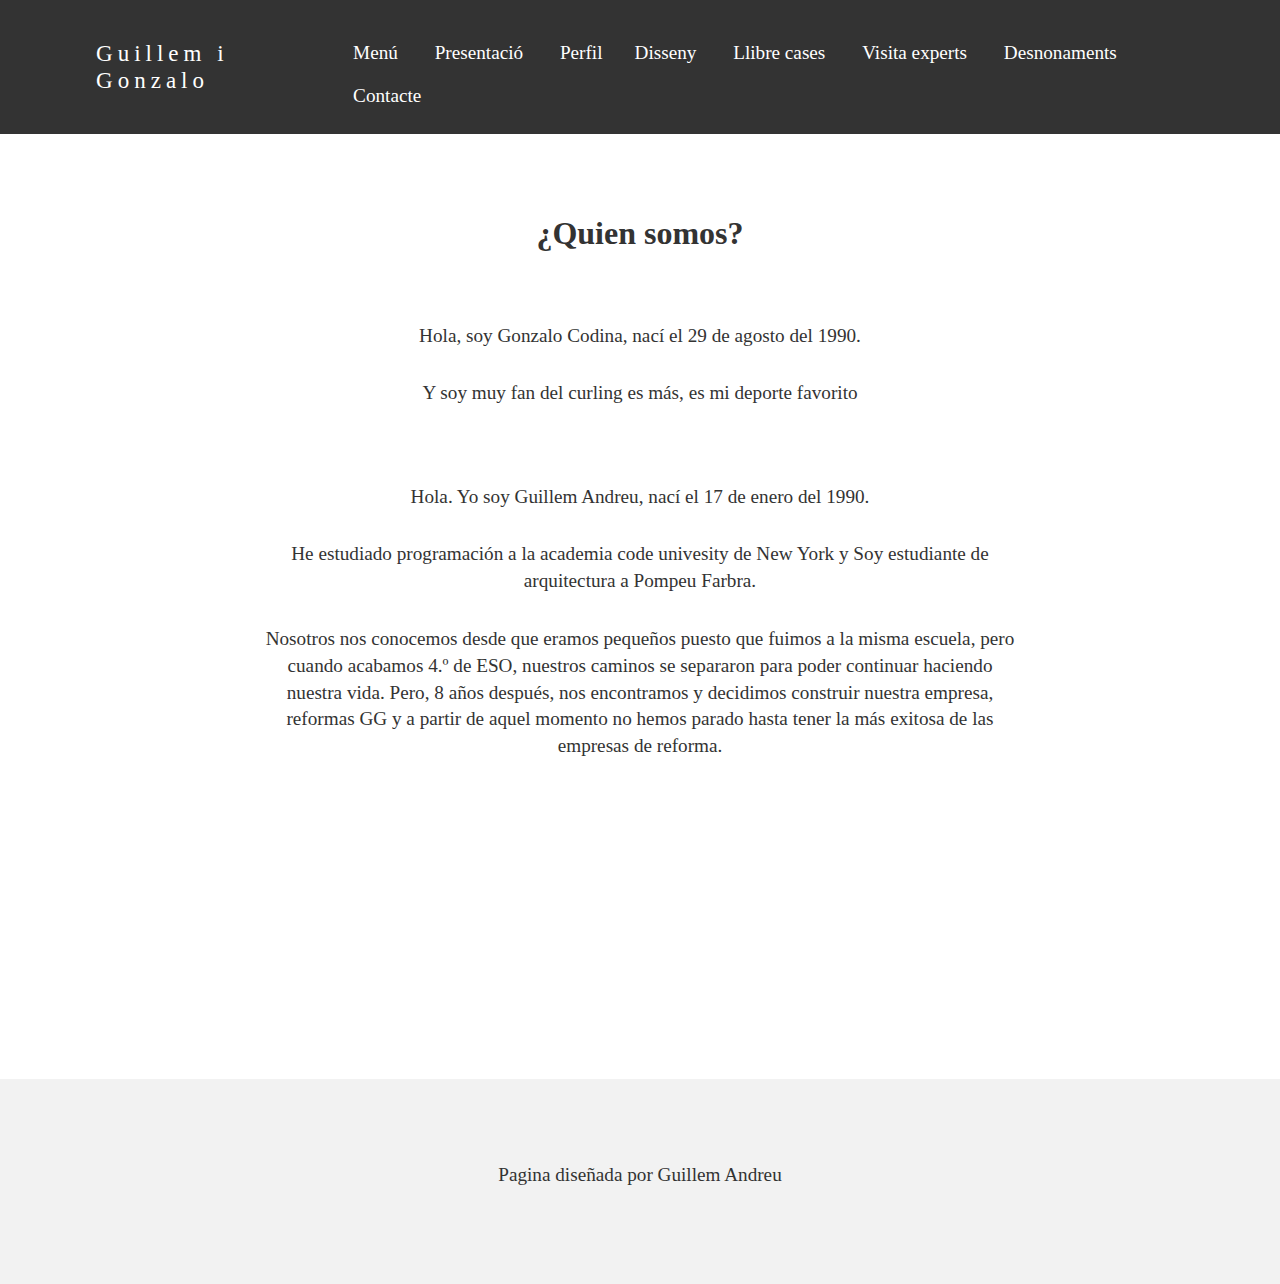
<file: web 2/Presentació Castellano.html>
<!DOCTYPE html>
<html lang="es">
<head>
    <meta charset="UTF-8">
    <meta name="viewport" content="width=device-width, initial-scale=1.0">
    <link href="styles.css" rel="stylesheet">
    <link rel="icon" type="image/jpg" href="/imgs/logo2.jpg">
    <title>Web Reforma 2</title>
</head>
<body>
    <header class="header">
        <div class="container logo-nav-container">
            <a href="#" class=logo>Guillem i Gonzalo</a>
            <nav class="navigation">
           <ul>
               <li><a href="index.html">Menú</li>

                <li><a href="">Presentació</a>
                    <ul>
                        <li><a href="P Català.html">Català</a>
                        <li><a href="P Castellano.html">Castellano</a></li>
                        <li><a href="P English.html">English</a></li>			
                        </ul>
                </li>

            <li><a href="#">Perfil</a>
                <ul>
                    <li><a href="Presentació Català.html">Català</a></li>
                    <li><a href="Presentació English.html">English</a></li>			
            </li>
        </ul>

            <li><a href="">Disseny</a>
                <ul>
                    <li><a href="espai.html">Espai a rehabilitar</a></li>
                    <li><a href="esbosi.html">Esbós Individual</a></li>
                    <li><a href="esbosc.html">Esbós Conjunt</a></li>
                    <li><a href="croq.html">Croquis Definitiu</a></li>
                    <li><a href="planol.html">Planol Final</a></li>
                </ul>
            </li>
            <li><a href="llibre.html">Llibre cases</li>
                <li><a href="experts.html">Visita experts</a></li>
            <li><a href="desnonaments.html">Desnonaments</a></li>
            <li><a href="contacte.html">Contacte</a></li>

           </ul>
           

        </nav>

        </div>
    </header>

    <main class="main">

        <div class="container">


            <center><h1>¿Quien somos?</h1></center>
            <br><center><p>Hola, soy Gonzalo Codina, nací el 29 de agosto del 1990.</p></center>
            <center><p> Y soy muy fan del curling es más, es mi deporte favorito</p></center>
    
            <br><center><p>Hola. Yo soy Guillem Andreu, nací el 17 de enero del 1990.</p></center>
                <center><p>He estudiado programación a la academia code univesity de New York y Soy estudiante de arquitectura a Pompeu Farbra.</p></center>


                <center><p>Nosotros nos conocemos desde que eramos pequeños puesto que fuimos a la misma escuela, pero cuando
                    acabamos 4.º de ESO, nuestros caminos se separaron para poder continuar haciendo nuestra vida.
                    Pero, 8 años después, nos encontramos y decidimos construir nuestra empresa, reformas GG y a partir de
                    aquel momento no hemos parado hasta tener la más exitosa de las empresas de reforma.</p></center>
        </div>

    </main>

        <footer class="footer">
            <div class="container">
                <p>Pagina diseñada por Guillem Andreu</p>
    
            </div>
    
        </footer>
</file>
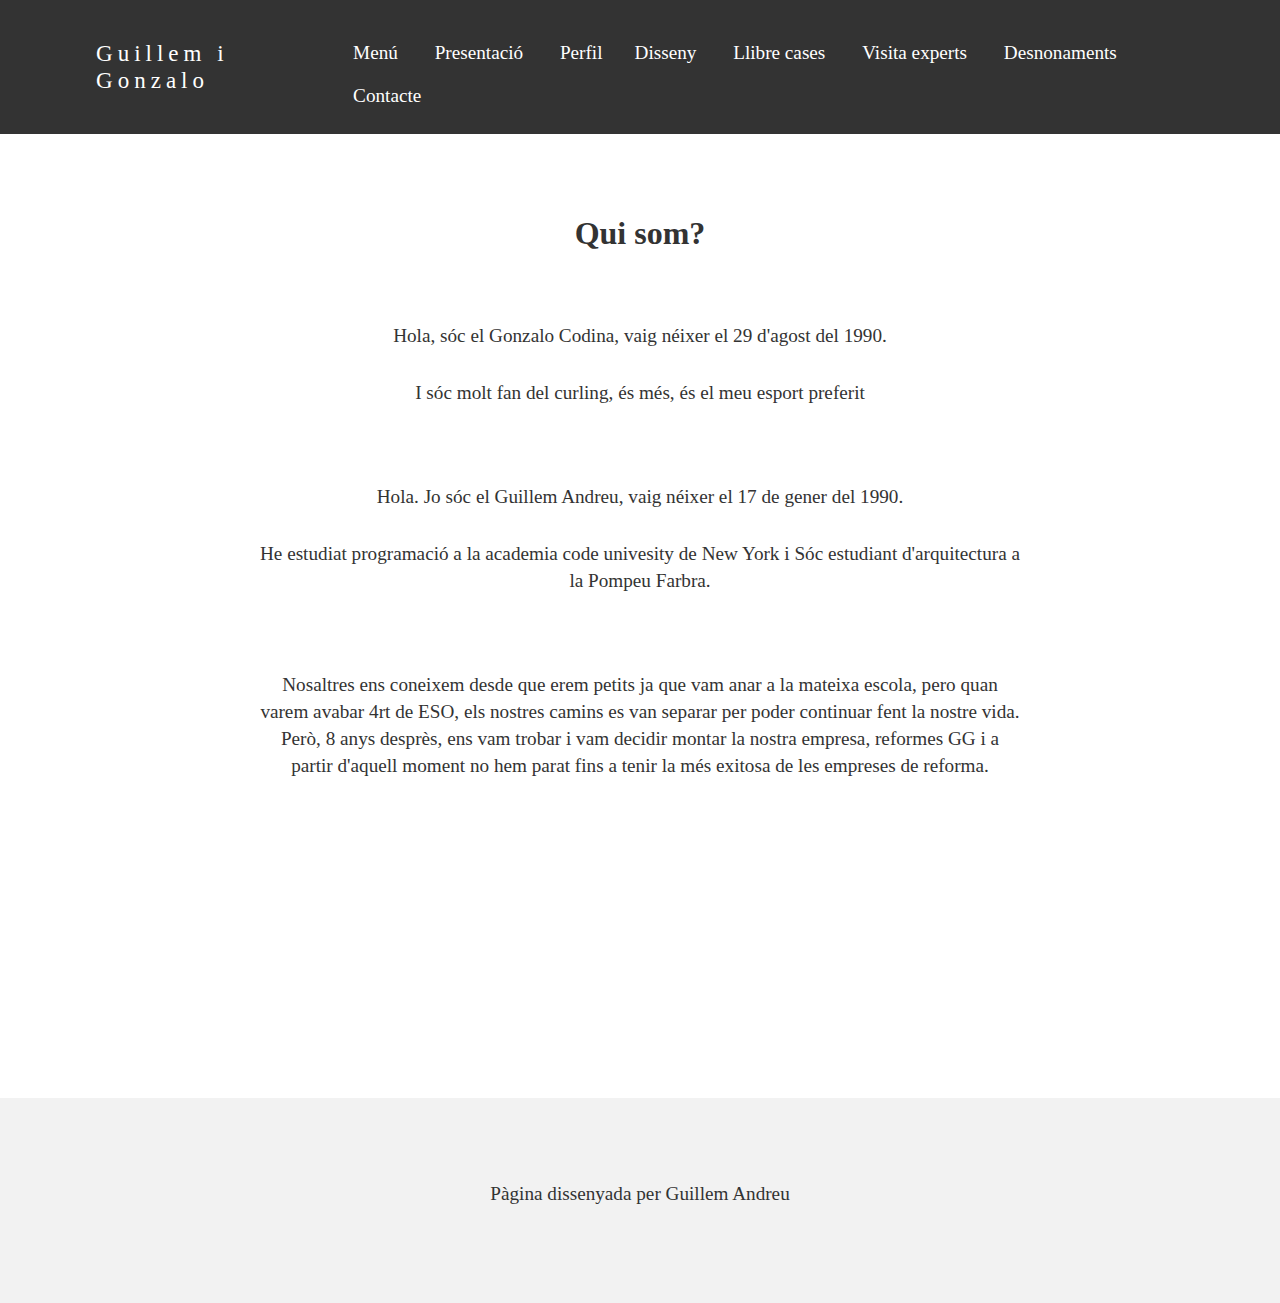
<file: web 2/Presentació Català.html>
<!DOCTYPE html>
<html lang="es">
<head>
    <meta charset="UTF-8">
    <meta name="viewport" content="width=device-width, initial-scale=1.0">
    <link href="styles.css" rel="stylesheet">
    <link rel="icon" type="image/jpg" href="/imgs/logo2.jpg">
    <title>Web Reforma 2</title>
</head>
<body>
    <header class="header">
        <div class="container logo-nav-container">
            <a href="#" class=logo>Guillem i Gonzalo</a>
            <nav class="navigation">
           <ul>
               <li><a href="index.html">Menú</li>


                    <li><a href="">Presentació</a>
                        <ul>
                            <li><a href="P Català.html">Català</a>
                            <li><a href="P Castellano.html">Castellano</a></li>
                            <li><a href="P English.html">English</a></li>			
                            </ul>
                    </li>
                    
            <li><a href="#">Perfil</a>
                <ul>
                    <li><a href="Presentació Castellano.html">Castellano</li></a> 
                    <li><a href="Presentació English.html">English</a></li>			
            </li>
        </ul>
            
            <li><a href="">Disseny</a>
                <ul>
                    <li><a href="espai.html">Espai a rehabilitar</a></li>
                    <li><a href="esbosi.html">Esbós Individual</a></li>
                    <li><a href="esbosc.html">Esbós Conjunt</a></li>
                    <li><a href="croq.html">Croquis Definitiu</a></li>
                    <li><a href="planol.html">Planol Final</a></li>
                </ul>
            </li>
            <li><a href="llibre.html">Llibre cases</li>
                <li><a href="experts.html">Visita experts</a></li>
            <li><a href="desnonaments.html">Desnonaments</a></li>
            <li><a href="contacte.html">Contacte</a></li>

           </ul>
           

        </nav>

        </div>
    </header>

    <main class="main">

        <div class="container">
            <center><h1>Qui som?</h1></center>
            <br><center><p>Hola, sóc el Gonzalo Codina, vaig néixer el 29 d'agost del 1990.</p></center>
            <center><p> I sóc molt fan del curling, és més, és el meu esport preferit</p></center>
    
            <br><center><p>Hola. Jo sóc el Guillem Andreu, vaig néixer el 17 de gener del 1990.</p></center>
                <center><p>He estudiat programació a la academia code univesity de New York i Sóc estudiant d'arquitectura a la Pompeu Farbra.</p></center>

                <br><center><p>Nosaltres ens coneixem desde que erem petits ja que vam anar a la mateixa escola, pero quan
                    varem avabar 4rt de ESO, els nostres camins es van separar per poder continuar fent la nostre vida.
                    Però, 8 anys desprès, ens vam trobar i vam decidir montar la nostra empresa, reformes GG i a partir
                    d'aquell moment no hem parat fins a tenir la més exitosa de les empreses de reforma.
                </p></center>

        </div>


    </main>


    <footer class="footer">
        <div class="container">
            <p>Pàgina dissenyada per Guillem Andreu</p>


        </div>

    </footer>
</body>
</html>
</file>
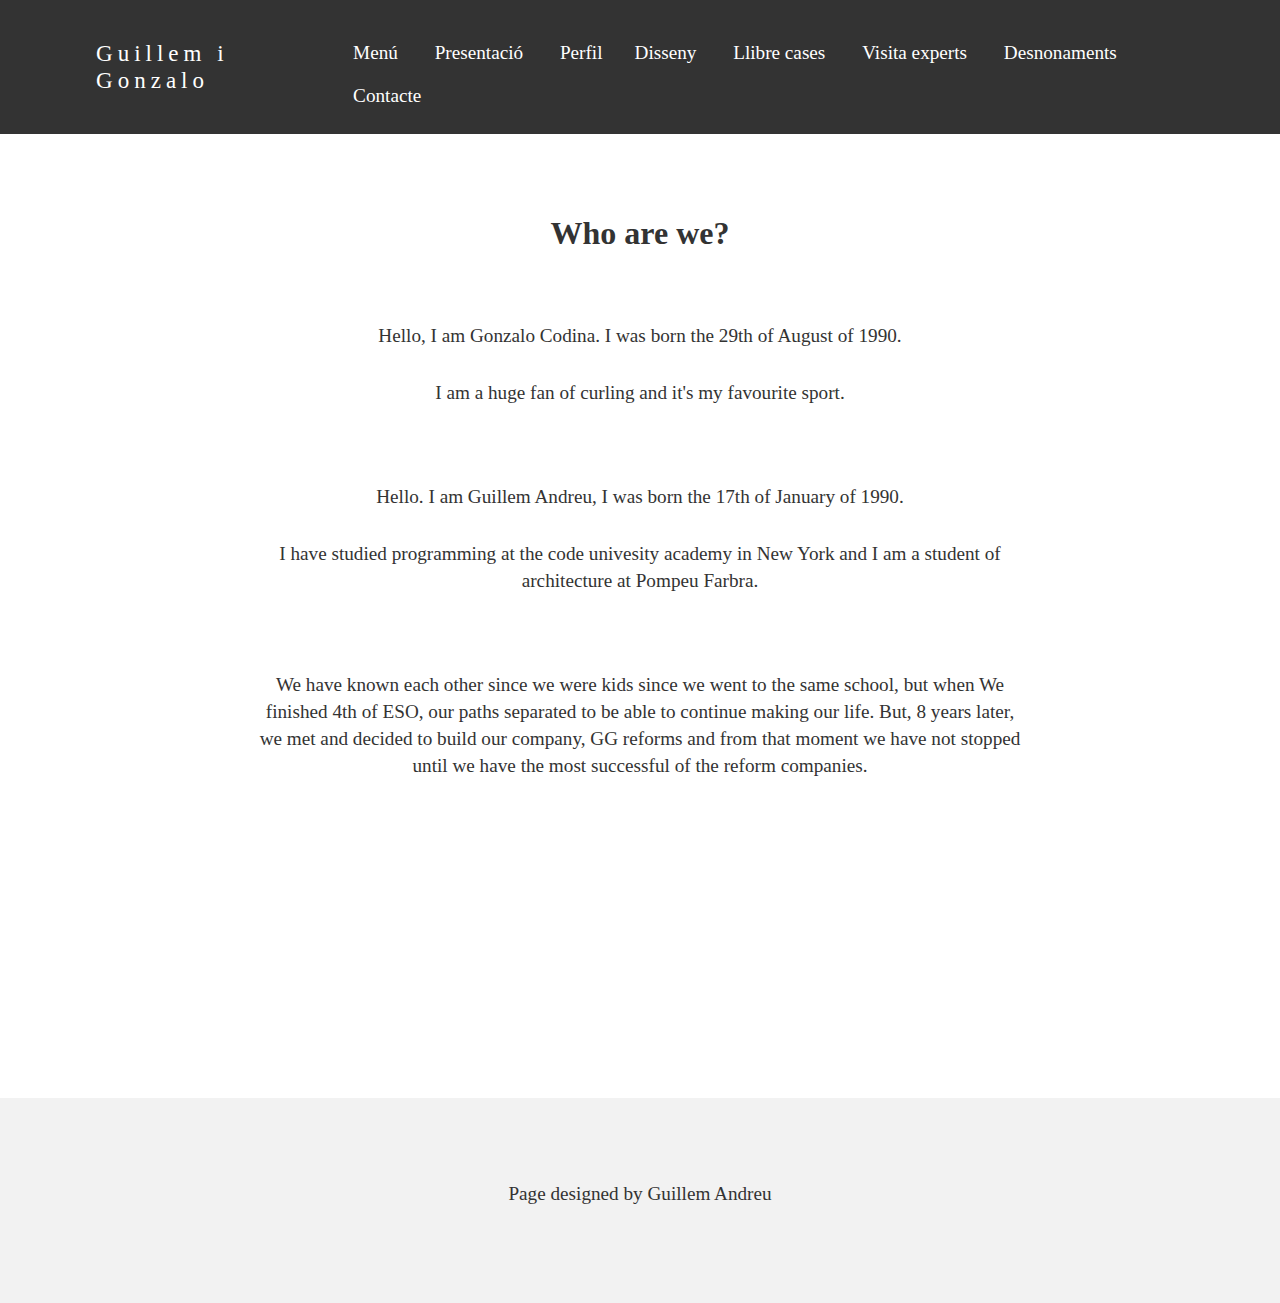
<file: web 2/Presentació English.html>
<!DOCTYPE html>
<html lang="es">
<head>
    <meta charset="UTF-8">
    <meta name="viewport" content="width=device-width, initial-scale=1.0">
    <link href="styles.css" rel="stylesheet">
    <link rel="icon" type="image/jpg" href="/imgs/logo2.jpg">
    <title>Web Reforma 2</title>
</head>
<body>
    <header class="header">
        <div class="container logo-nav-container">
            <a href="#" class=logo>Guillem i Gonzalo</a>
            <nav class="navigation">
           <ul>
               <li><a href="index.html">Menú</li>

                <li><a href="">Presentació</a>
                    <ul>
                        <li><a href="P Català.html">Català</a>
                        <li><a href="P Castellano.html">Castellano</a></li>
                        <li><a href="P English.html">English</a></li>			
                        </ul>
                </li>

            <li><a href="#">Perfil</a>
                <ul>
                    <li><a href="Presentació Castellano.html">Castellano</a></li>
                    <li><a href="Presentació Català.html">Català</a></li>			
            </li>
        </ul>
            
            <li><a href="">Disseny</a>
                <ul>
                    <li><a href="espai.html">Espai a rehabilitar</a></li>
                    <li><a href="esbosi.html">Esbós Individual</a></li>
                    <li><a href="esbosc.html">Esbós Conjunt</a></li>
                    <li><a href="croq.html">Croquis Definitiu</a></li>
                    <li><a href="planol.html">Planol Final</a></li>
                </ul>
            </li>
            <li><a href="llibre.html">Llibre cases</li>
                <li><a href="experts.html">Visita experts</a></li>
            <li><a href="desnonaments.html">Desnonaments</a></li>
            <li><a href="contacte.html">Contacte</a></li>

           </ul>
           

        </nav>

        </div>
    </header>

    <main class="main">

        <div class="container">
            <center><h1>Who are we?</h1></center>
            <br><center><p>Hello, I am Gonzalo Codina. I was born the 29th of August of 1990.</p></center>
            <center><p>I am a huge fan of curling and it's my favourite sport.</p></center>
    
            <br><center><p>Hello. I am Guillem Andreu, I was born the 17th of January of 1990.</p></center>
                <center><p>I have studied programming at the code univesity academy in New York and I am a student of architecture at Pompeu Farbra.</p></center>


                <br><center><p>We have known each other since we were kids since we went to the same school, but when
                    We finished 4th of ESO, our paths separated to be able to continue making our life.
                    But, 8 years later, we met and decided to build our company, GG reforms and from
                    that moment we have not stopped until we have the most successful of the reform companies.</p></center>
        </div>


    </main>


    <footer class="footer">
        <div class="container">
            <p>Page designed by Guillem Andreu</p>


        </div>

    </footer>
</body>
</html>
</file>
<file: web 2/styles.css>
body{
    font-family: georgia;
    color: #333;
    font-size: 1.2rem;
    line-height: 1.4em;
    margin: 0;

}

p{
    margin-bottom: 1.6em;
}


h1{
    font-size: 2rem;
    line-height: 1.3em;
}

.container {
    width: 85%;
    max width: 850px;
    margin: 0 auto;
}


.header{
    background: #333;
    color: white;
    padding: 1rem 0;
    position: fixed;
    left: 0;
    top: 0;
    right: 0;

}


.header a {
    color: white;
    text-decoration: none;
}

.logo-nav-container{
    display: flex;
    justify-content: space-between;
    align-items: center;
}

.logo{
    letter-spacing: 5px;
    font-size: 1.2em;
}

.navigation ul{
    margin: 0;
    padding: 0;
    list-style: none;
}

.navigation ul li{
    display: inline-block;
}

.navigation ul li a{
    display: block;
    padding: 0.5rem 1rem;
    transition: all 0.2s linear;
    border-radius: 5px;
}

.navigation ul li a:hover{
    background-color: #4a4a4a;
}

.main{
    padding: 12rem;
}


.footer{
    background: #f2f2f2;
padding: 4rem 0;
text-align: center;
margin-top: 6rem;

}

.navigation li ul {
display:none;
	position:absolute;
    min-width: 140px;
}

.navigation li:hover>ul{
    display: block;
    background: #333;
    border-radius: 5px;
    transition: 0.4s linear;
}



.container img{
    padding: 4em;
}
</file>
